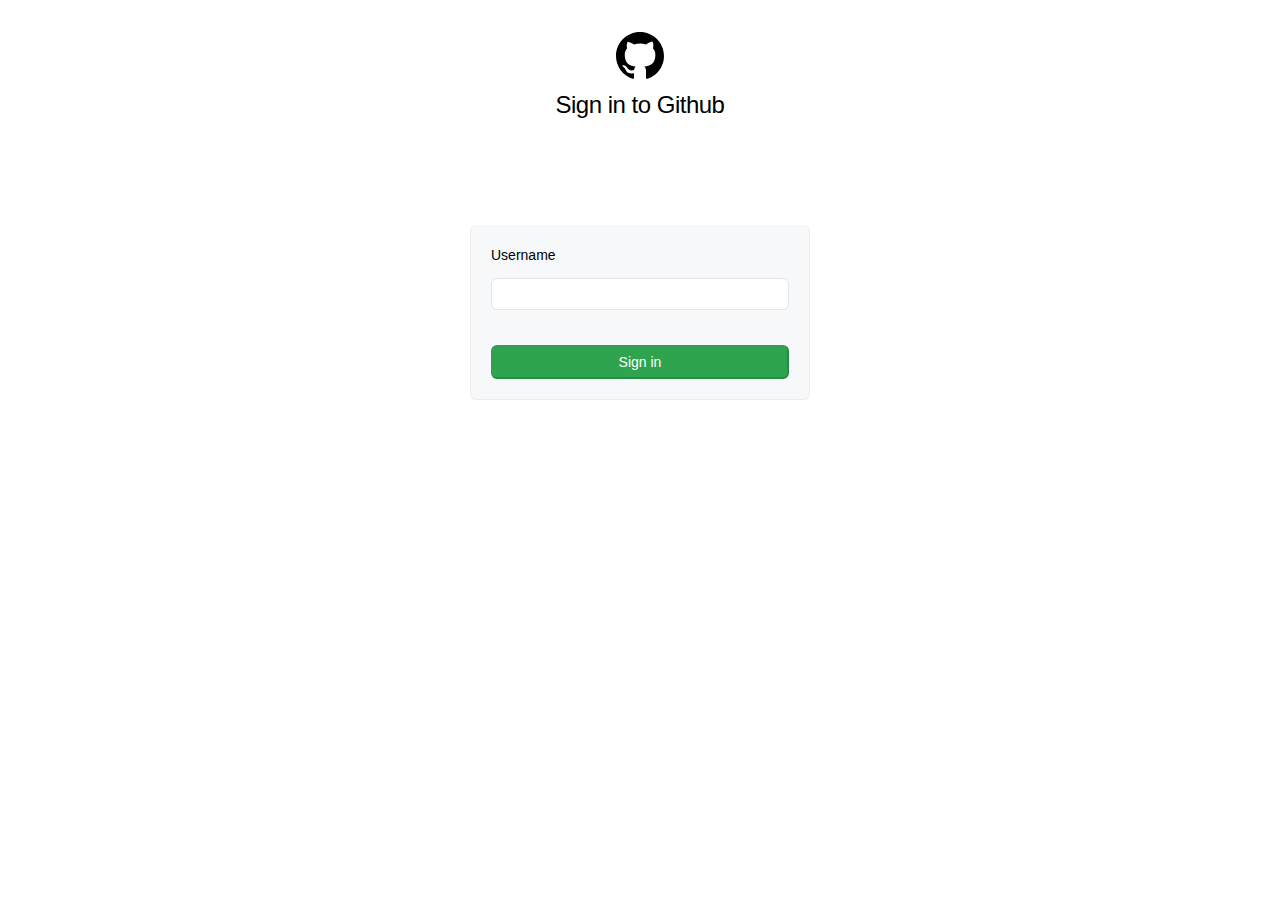
<file: index.html>
<!DOCTYPE html>
<html lang="en">
  <head>
    <meta charset="UTF-8" />
    <meta http-equiv="X-UA-Compatible" content="IE=edge" />
    <meta name="viewport" content="width=device-width, initial-scale=1.0" />
    <link rel="stylesheet" href="./style.css" />
    <title>Login</title>
  </head>
  <body>
    <div class="container">
      <div class="signin-wrapper">
        <div class="logo">
          <svg
            aria-hidden="true"
            viewBox="0 0 16 16"
            version="1.1"
            data-view-component="true"
            height="48"
            width="48"
            class="octicon octicon-mark-github"
          >
            <path
              fill-rule="evenodd"
              d="M8 0C3.58 0 0 3.58 0 8c0 3.54 2.29 6.53 5.47 7.59.4.07.55-.17.55-.38 0-.19-.01-.82-.01-1.49-2.01.37-2.53-.49-2.69-.94-.09-.23-.48-.94-.82-1.13-.28-.15-.68-.52-.01-.53.63-.01 1.08.58 1.23.82.72 1.21 1.87.87 2.33.66.07-.52.28-.87.51-1.07-1.78-.2-3.64-.89-3.64-3.95 0-.87.31-1.59.82-2.15-.08-.2-.36-1.02.08-2.12 0 0 .67-.21 2.2.82.64-.18 1.32-.27 2-.27.68 0 1.36.09 2 .27 1.53-1.04 2.2-.82 2.2-.82.44 1.1.16 1.92.08 2.12.51.56.82 1.27.82 2.15 0 3.07-1.87 3.75-3.65 3.95.29.25.54.73.54 1.48 0 1.07-.01 1.93-.01 2.2 0 .21.15.46.55.38A8.013 8.013 0 0016 8c0-4.42-3.58-8-8-8z"
            ></path>
          </svg>
          <h1 class="h1">Sign in to Github</h1>
        </div>

        <div class="login-card">
          <div class="form-group">
            <label for="username">Username</label>
            <input type="text" name="username" id="userName" />
          </div>

          <div class="btn">
            <button class="btn-primary" id="login" onclick="onSubmit()">
              Sign in
            </button>
          </div>
        </div>
      </div>
    </div>
    <script src="./config.js"></script>
    <script src="./index.js"></script>
  </body>
</html>
</file>
<file: style.css>
* {
  padding: 0;
  margin: 0;
  box-sizing: border-box;
  scroll-behavior: smooth;
}
.icon {
  display: none;
}
body {
  font-family: -apple-system, BlinkMacSystemFont, Segoe UI, Helvetica, Arial,
    sans-serif, Apple Color Emoji, Segoe UI Emoji;
  line-height: 1.5;
}

.__header {
  display: flex;
  align-items: center;
  z-index: 32;
  padding: 16px 20px;
  font-size: 14px;
  line-height: 1.5;
  color: #ffffffb3;
  background-color: #24292e;
  width: 100%;
  height: 62px;
}
.header-logo {
  fill: white;
  vertical-align: middle;
  display: inline-block;
}
.__header,
.header-item {
  display: flex;
  align-items: center;
  margin-right: 16px;
}
.input-search {
  color: white;
  width: 273px;
  height: 35px;
  padding-top: 0;
  padding-bottom: 0;
  background: none;
  border: 0;
  box-shadow: none;
  background-color: #24292e;
  border: 1px solid #444d56;
  border-radius: 6px;
  align-items: center;
}

.input-search::placeholder {
  color: white;
  opacity: 0.8;
}

.form-input {
  vertical-align: middle;
  padding: 5px 12px;
}

.img-mr {
  margin-left: -23px;
}

.d-flex {
  display: flex;
}

nav ul li {
  display: inline-block;
  list-style-type: none;
  vertical-align: middle;
  font-weight: 600;
  padding: 12px;
  color: white;
  cursor: pointer;
  font-size: 14px;
}

.dropdown-caret {
  display: inline-block;
  width: 0;
  height: 0;
  vertical-align: middle;
  content: '';
  border-top-style: solid;
  border-top-width: 4px;
  border-right: 4px solid transparent;
  border-bottom: 0 solid transparent;
  border-left: 4px solid transparent;
}

.right {
  align-items: center;
  text-align: right;
}
.mr {
  margin-right: 16px;
}

.img-sm ._img {
  width: 20px;
  height: 20px;
  display: inline-block;
  overflow: hidden;
  line-height: 1;
  vertical-align: middle;
  border-radius: 6px;
  border-radius: 50% !important;
}

.img-lg img {
  width: 260px;
  height: 260px;
  margin-top: -30px;
  border-radius: 50%;
  margin-bottom: 20px;
}

.mr .mail-status {
  display: inline-block;
}

.nav-items {
  flex-basis: 62%;
}
.img-lg::after {
  content: '😃';
  position: absolute;
  padding: 8px;
  border: 1px solid #e1e4e8;
  border-radius: 2em;
  background: white;
  color: white;
  margin-top: 155px;
  margin-left: -43px;
  line-height: 1;
}

.mail-status {
  position: absolute !important;
  width: 12px;
  height: 12px;
  color: white;
  background-image: linear-gradient(#54a3ff, #006eed);
  border-radius: 50%;
  margin-top: 23px;
  margin-left: 5px;
  top: -6px;
}

.nav-header {
  display: flex;
  justify-content: space-between;
  align-items: center;
  margin-left: -50px;
}

.nav-header ul li {
  display: inline-block;
  padding: 8px 16px;
  font-size: 14px;
  line-height: 30px;
  color: #24292e;
  text-align: center;
  border: 0;
  border-bottom: 2px solid transparent;
  transition: border-bottom-color 0.36s;
  align-items: center;
  cursor: pointer;
}

.nav-header ul li:hover {
  color: #24292e;
  border-bottom-color: #f9826c;
  outline: 1px dotted transparent;
  outline-offset: -1px;
}

li.active {
  border-bottom-color: #f9826c !important;
  color: #24292e;
  font-weight: 600;
}
.nav-header-svg {
  margin-right: 4px;
  fill: #959da5;
  vertical-align: text-bottom;
}

a {
  color: #0366d6;
  text-decoration: none;
}

a:hover {
  text-decoration: underline;
}

.repo-count {
  display: inline-block;
  min-width: 20px;
  padding: 0 6px;
  font-size: 12px;
  font-weight: 500;
  line-height: 18px;
  text-align: center;
  background-color: #d1d5da80;
  border: 1px solid transparent;
  border-radius: 2em;
}

.wrapper .wrapper-container {
  display: flex;
  flex-direction: column;
  margin-top: 24px;
  border-bottom: 1px solid #e1e4e8;
  align-items: center;
}

.wrapper-details {
  flex-grow: 1;
}

.container-body {
  padding: 0 32px 0;
}
.user-name {
  line-height: 1;
  margin-bottom: 20px;
}
.user-name ._userH1 h1 {
  font-size: 26px;
  line-height: 1.25;
  font-weight: 600;
  color: #24292e;
}

.user-name p {
  font-size: 20px;
  color: #566069;
}
.user-title h2 {
  font-size: 16px;
  color: #24292e;
  margin-bottom: 16px;
}

.userimage {
  position: absolute;
  bottom: 0;
  left: 100%;
  z-index: 2;
  width: 38px;
  height: 38px;
  margin-bottom: 32px;
  margin-left: -40px;
}
.user-section {
  width: auto;
  padding-left: 16px;
  padding-right: 16px;
  margin-left: 5%;
}
.repo-search {
  width: 100%;
  flex-direction: row;
}

.repo-search input {
  width: 100%;
  padding: 5px 12px;
  font-size: 14px;
  line-height: 20px;
  color: #24292e;
  background-repeat: no-repeat;
  background-position: right 8px center;
  border: 1px solid #e1e4e8;
  border-radius: 6px;
  outline: none;
  box-shadow: var(--color-shadow-inset);
  display: block;
  margin-bottom: 20px;
}
.repo-search input::placeholder {
  color: #6a737d !important;
}

.flex-column {
  display: flex;
}
.repo-details {
  padding-left: 16px;
  padding-right: 16px;
  margin-right: 10%;
  width: 100%;
  /* margin-left: 5%; */
}

.repo-search-input {
  margin-top: 20px;
}

.list-item ul li {
  padding-top: 30px;
  padding-bottom: 30px;
  border-bottom: 1px solid #e1e4e8;
  list-style-type: none;
  display: flex;
  flex-direction: row;
  justify-content: space-between;
  align-items: center;
  width: 100%;
}

.btn {
  font-size: 12px;
  line-height: 20px;
  color: #24292e;
  background-color: #fafbfc;
  border-color: #1b1f2326;
  box-shadow: var(--color-btn-shadow), var(--color-btn-inset-shadow);
  transition: 0.2s cubic-bezier(0.3, 0, 0.5, 1);
  transition-property: color, background-color, border-color;
  outline: none;
}

.btn-sm {
  position: relative;
  display: inline-block;
  padding: 5px 16px;
  font-size: 14px;
  font-weight: 500;
  line-height: 20px;
  white-space: nowrap;
  vertical-align: middle;
  cursor: pointer;
  user-select: none;
  border-radius: 6px;
  appearance: none;
}

.repo-text {
  font-size: 12px;
  margin-top: 8px;
  color: #586069;
}

.repo-color {
  position: relative;
  top: 1px;
  display: inline-block;
  width: 12px;
  height: 12px;
  border-radius: 50%;
}

.repo-lang {
  color: #586069;
}
/*
.repo-star {
  margin-left: ;
} */

._m_r {
  margin-right: 16px;
}

.repo-divider {
  border-bottom: 1px solid #e1e4e8;
}
.container {
  display: flex;
  justify-content: center;
  padding-top: 32px;
}

.signin-wrapper {
  width: 340px;
  margin: 0 auto;
  text-align: center;
}

.login-card {
  padding: 20px;
  font-size: 14px;
  background-color: #f6f8fa;
  border: 1px solid #ebedef;
  border-top: 0;
  border-radius: 6px;
  margin-top: 30%;
}

.h1 {
  font-size: 24px;
  font-weight: 300;
  letter-spacing: -0.5px;
}

form {
  display: block;
}

.form-group {
  display: flex;
  flex-direction: column;
}

.form-group label {
  text-align: left;
  display: block;
  margin-bottom: 7px;
  font-weight: 400;
  text-align: left;
}

.form-group input {
  margin-top: 5px;
  margin-bottom: 15px;
  display: block;
  width: 100%;
  padding: 5px 12px;
  font-size: 14px;
  line-height: 20px;
  color: #24292e;
  background-color: #fff;
  background-repeat: no-repeat;
  background-position: right 8px center;
  border: 1px solid #e1e4e8;
  border-radius: 6px;
  outline: none;
}

.btn {
  margin-top: 20px;
}

.btn-primary {
  color: #fff;
  width: 100%;
  background-color: #2ea44f;
  border-color: #1b1f2326;
  position: relative;
  display: inline-block;
  padding: 5px 16px;
  font-size: 14px;
  font-weight: 500;
  line-height: 20px;
  white-space: nowrap;
  vertical-align: middle;
  cursor: pointer;
  border-radius: 6px;
}

.loader {
  font-weight: bold;
  font-size: 14px;
  display: grid;
}
.loader:before,
.loader:after {
  content: 'Loading...';
  grid-area: 1/1;
  -webkit-mask: linear-gradient(90deg, #000 50%, #0000 0) 0 50%/2ch 100%;
  animation: c1 1s infinite cubic-bezier(0.5, 220, 0.5, -220);
}
.loader:after {
  -webkit-mask-position: 1ch 50%;
  --s: -1;
}
@keyframes c1 {
  100% {
    transform: translateY(calc(var(--s, 1) * 0.1%));
  }
}

@media screen and (max-width: 600px) {
  html,
  body,
  main {
    width: 100%;
  }
}

@media screen and (max-width: 991px) {
  html,
  body,
  header,
  main {
    width: 100%;
  }

  .header {
    width: 100%;
    overflow-x: hidden;
  }

  .flex-column {
    display: flex;
    flex-direction: column;
  }

  .__header,
  .header-item {
    display: flex;
    align-items: center;
    margin-right: 0px;
  }

  .dsp {
    display: none;
  }

  .repo-details {
    padding-left: 0px;
    padding-right: 0px;
    margin-right: 10%;
    width: 100%;
    margin-left: 0;
  }

  .img-lg img {
    margin-top: 10px;
    border-radius: 50%;
    margin-bottom: 20px;
  }
}

@media screen and (max-width: 1250px) {
  html,
  body,
  header,
  main {
    width: 100%;
  }
  .img-lg img {
    margin-top: 10px;
    border-radius: 50%;
    margin-bottom: 30px;
  }

  .img-lg::after {
    content: '😃';
    position: absolute;
    padding: 8px;
    border: 1px solid #e1e4e8;
    border-radius: 2em;
    background: white;
    color: white;
    margin-top: 200px;
    margin-left: -43px;
    line-height: 1;
  }

  .repo-text {
    color: #586069;
    padding: 8px;
  }
  .nav-header {
    display: flex;
    justify-content: space-between;
    align-items: center;
    margin-left: 0px;
    width: auto;
  }

  .nav-items {
    flex-basis: 56%;
  }
}
</file>
